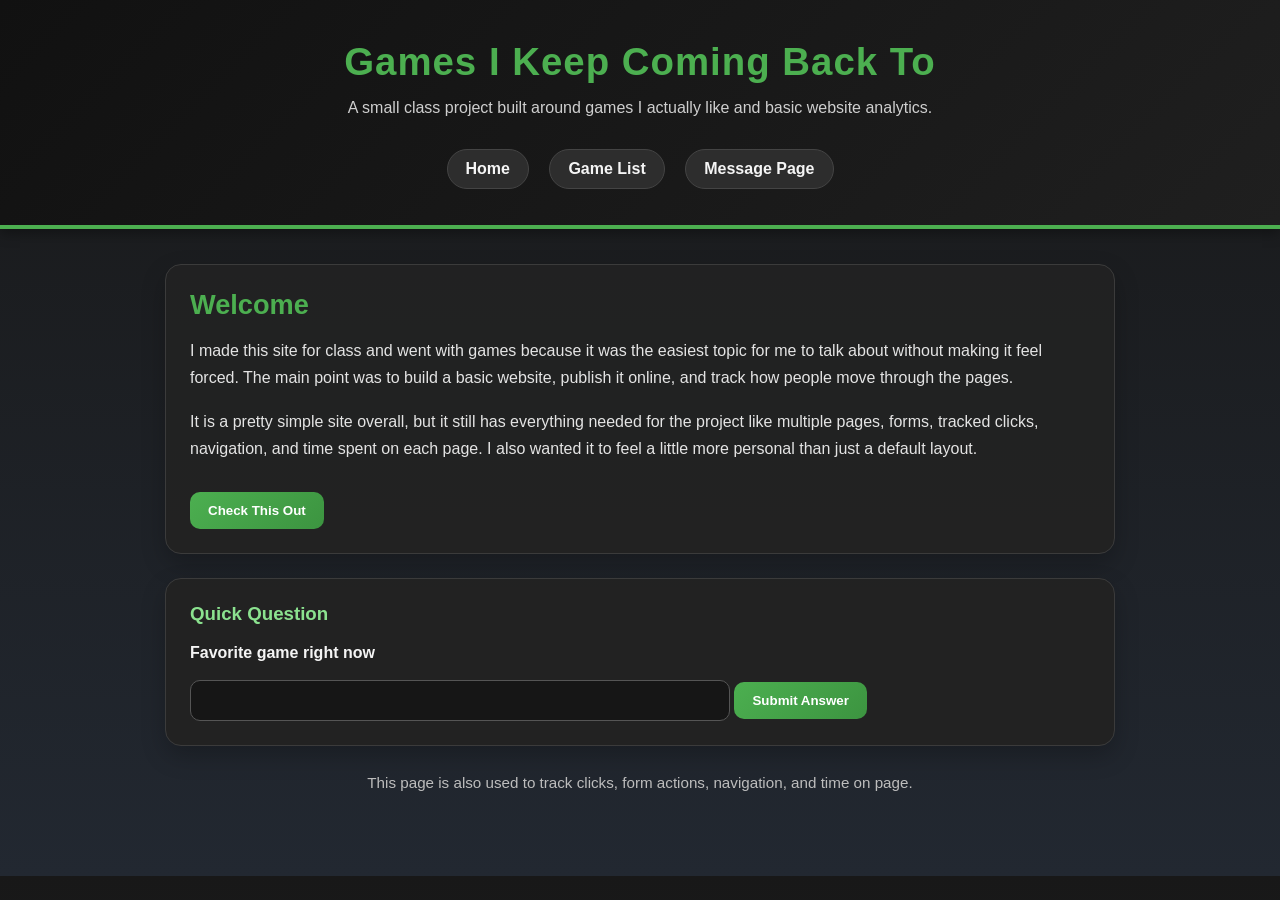
<file: index.html>
<!DOCTYPE html>
<html lang="en">
<head>
  <meta charset="UTF-8">
  <meta name="viewport" content="width=device-width, initial-scale=1.0">
  <title>Games I Keep Coming Back To - Home</title>
  <link rel="stylesheet" href="style.css">

  <script async src="https://www.googletagmanager.com/gtag/js?id=G-Y96255QTKG"></script>
  <script>
    window.dataLayer = window.dataLayer || [];
    function gtag(){dataLayer.push(arguments);}
    gtag('js', new Date());
    gtag('config', 'G-Y96255QTKG');
  </script>
</head>
<body data-page="Home">
  <header>
    <h1>Games I Keep Coming Back To</h1>
    <p>A small class project built around games I actually like and basic website analytics.</p>
    <nav>
      <a href="index.html">Home</a>
      <a href="games.html">Game List</a>
      <a href="contact.html">Message Page</a>
    </nav>
  </header>

  <main>
    <section class="content-box">
      <h2>Welcome</h2>
      <p>
        I made this site for class and went with games because it was the easiest topic for me to talk about
        without making it feel forced. The main point was to build a basic website, publish it online, and
        track how people move through the pages.
      </p>
      <p>
        It is a pretty simple site overall, but it still has everything needed for the project like multiple
        pages, forms, tracked clicks, navigation, and time spent on each page. I also wanted it to feel a
        little more personal than just a default layout.
      </p>

      <button type="button" class="track-button">Check This Out</button>
    </section>

    <section class="form-box">
      <h3>Quick Question</h3>
      <form id="homeForm">
        <label for="favoriteGame">Favorite game right now</label>
        <input type="text" id="favoriteGame" name="favoriteGame" required>
        <button type="submit">Submit Answer</button>
      </form>
    </section>

    <p class="footer-note">This page is also used to track clicks, form actions, navigation, and time on page.</p>
  </main>

  <script src="script.js"></script>
</body>
</html>
</file>
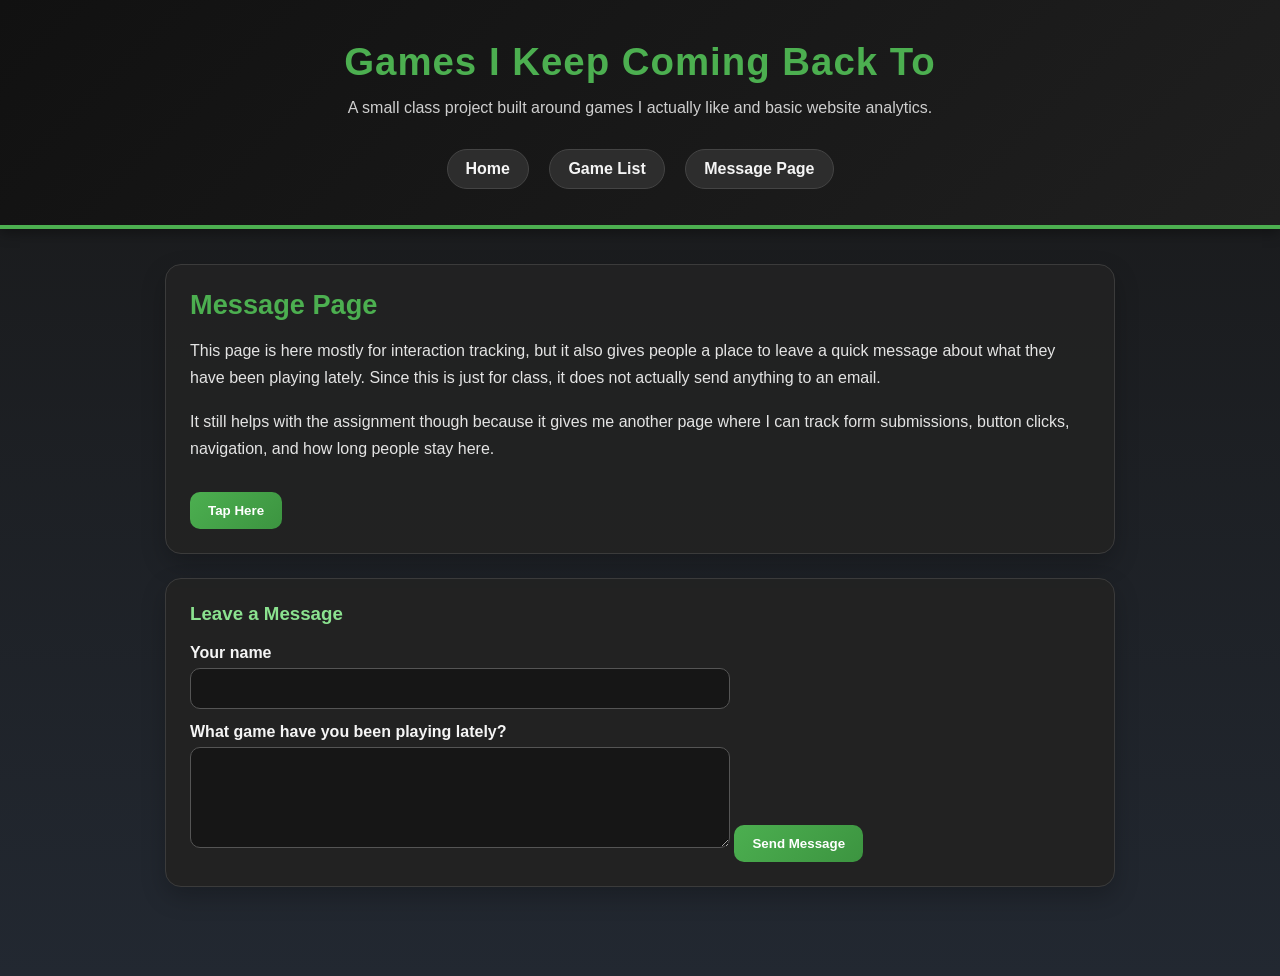
<file: contact.html>
<!DOCTYPE html>
<html lang="en">
<head>
  <meta charset="UTF-8">
  <meta name="viewport" content="width=device-width, initial-scale=1.0">
  <title>Games I Keep Coming Back To - Message Page</title>
  <link rel="stylesheet" href="style.css">

  <script async src="https://www.googletagmanager.com/gtag/js?id=G-Y96255QTKG"></script>
  <script>
    window.dataLayer = window.dataLayer || [];
    function gtag(){dataLayer.push(arguments);}
    gtag('js', new Date());
    gtag('config', 'G-Y96255QTKG');
  </script>
</head>
<body data-page="Contact">
  <header>
    <h1>Games I Keep Coming Back To</h1>
    <p>A small class project built around games I actually like and basic website analytics.</p>
    <nav>
      <a href="index.html">Home</a>
      <a href="games.html">Game List</a>
      <a href="contact.html">Message Page</a>
    </nav>
  </header>

  <main>
    <section class="content-box">
      <h2>Message Page</h2>
      <p>
        This page is here mostly for interaction tracking, but it also gives people a place to leave a quick
        message about what they have been playing lately. Since this is just for class, it does not actually
        send anything to an email.
      </p>
      <p>
        It still helps with the assignment though because it gives me another page where I can track form
        submissions, button clicks, navigation, and how long people stay here.
      </p>

      <button type="button" class="track-button">Tap Here</button>
    </section>

    <section class="form-box">
      <h3>Leave a Message</h3>
      <form id="contactForm">
        <label for="name">Your name</label>
        <input type="text" id="name" name="name" required>

        <label for="message">What game have you been playing lately?</label>
        <textarea id="message" name="message" rows="5" required></textarea>

        <button type="submit">Send Message</button>
      </form>
    </section>
  </main>

  <script src="script.js"></script>
</body>
</html>
</file>
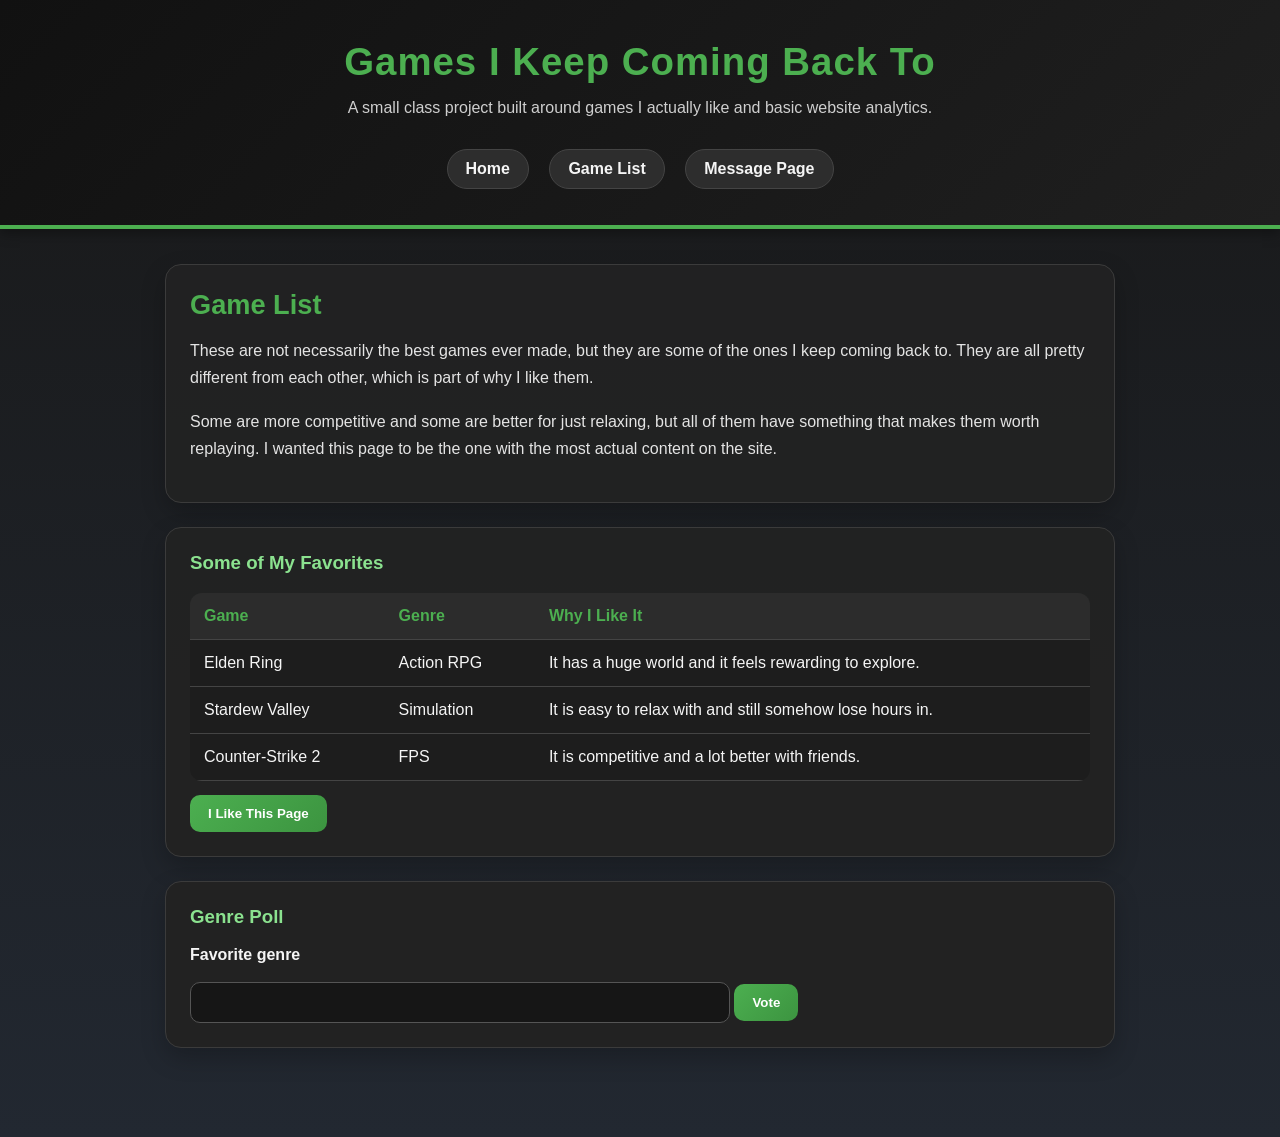
<file: games.html>
<!DOCTYPE html>
<html lang="en">
<head>
  <meta charset="UTF-8">
  <meta name="viewport" content="width=device-width, initial-scale=1.0">
  <title>Games I Keep Coming Back To - Game List</title>
  <link rel="stylesheet" href="style.css">

  <script async src="https://www.googletagmanager.com/gtag/js?id=G-Y96255QTKG"></script>
  <script>
    window.dataLayer = window.dataLayer || [];
    function gtag(){dataLayer.push(arguments);}
    gtag('js', new Date());
    gtag('config', 'G-Y96255QTKG');
  </script>
</head>
<body data-page="Games">
  <header>
    <h1>Games I Keep Coming Back To</h1>
    <p>A small class project built around games I actually like and basic website analytics.</p>
    <nav>
      <a href="index.html">Home</a>
      <a href="games.html">Game List</a>
      <a href="contact.html">Message Page</a>
    </nav>
  </header>

  <main>
    <section class="content-box">
      <h2>Game List</h2>
      <p>
        These are not necessarily the best games ever made, but they are some of the ones I keep coming back to.
        They are all pretty different from each other, which is part of why I like them.
      </p>
      <p>
        Some are more competitive and some are better for just relaxing, but all of them have something that
        makes them worth replaying. I wanted this page to be the one with the most actual content on the site.
      </p>
    </section>

    <section class="table-box">
      <h3>Some of My Favorites</h3>
      <table>
        <tr>
          <th>Game</th>
          <th>Genre</th>
          <th>Why I Like It</th>
        </tr>
        <tr>
          <td>Elden Ring</td>
          <td>Action RPG</td>
          <td>It has a huge world and it feels rewarding to explore.</td>
        </tr>
        <tr>
          <td>Stardew Valley</td>
          <td>Simulation</td>
          <td>It is easy to relax with and still somehow lose hours in.</td>
        </tr>
        <tr>
          <td>Counter-Strike 2</td>
          <td>FPS</td>
          <td>It is competitive and a lot better with friends.</td>
        </tr>
      </table>

      <button type="button" class="track-button">I Like This Page</button>
    </section>

    <section class="form-box">
      <h3>Genre Poll</h3>
      <form id="gamesForm">
        <label for="genre">Favorite genre</label>
        <input type="text" id="genre" name="genre" required>
        <button type="submit">Vote</button>
      </form>
    </section>
  </main>

  <script src="script.js"></script>
</body>
</html>
</file>
<file: style.css>
body {
  font-family: "Segoe UI", Tahoma, sans-serif;
  margin: 0;
  background: linear-gradient(to bottom, #181818, #222831);
  color: #f5f5f5;
}

header {
  background: linear-gradient(135deg, #111, #1f1f1f);
  padding: 40px 20px 30px 20px;
  text-align: center;
  border-bottom: 4px solid #4caf50;
  box-shadow: 0 4px 12px rgba(0, 0, 0, 0.35);
}

header h1 {
  margin: 0;
  font-size: 2.4rem;
  color: #4caf50;
  letter-spacing: 1px;
}

header p {
  margin-top: 10px;
  color: #cfcfcf;
  font-size: 1rem;
}

nav {
  margin-top: 22px;
}

nav a {
  display: inline-block;
  margin: 6px 8px;
  padding: 10px 18px;
  border-radius: 999px;
  background-color: #2d2d2d;
  color: #f5f5f5;
  text-decoration: none;
  font-weight: 600;
  border: 1px solid #444;
  transition: 0.2s ease;
}

nav a:hover {
  background-color: #4caf50;
  color: #111;
  transform: translateY(-2px);
}

main {
  max-width: 950px;
  margin: 35px auto;
  padding: 0 20px 30px 20px;
}

section,
.content-box,
.table-box,
.form-box {
  background-color: rgba(34, 34, 34, 0.95);
  border: 1px solid #3b3b3b;
  border-radius: 16px;
  padding: 24px;
  margin-bottom: 24px;
  box-shadow: 0 10px 24px rgba(0, 0, 0, 0.22);
}

h2 {
  color: #4caf50;
  margin-top: 0;
  margin-bottom: 12px;
  font-size: 1.7rem;
}

h3 {
  color: #8be28f;
  margin-top: 0;
}

p {
  line-height: 1.7;
  color: #e4e4e4;
}

label {
  display: block;
  margin-top: 14px;
  margin-bottom: 6px;
  font-weight: 600;
}

input,
textarea {
  width: 100%;
  max-width: 540px;
  padding: 12px;
  box-sizing: border-box;
  border: 1px solid #555;
  border-radius: 10px;
  background-color: #161616;
  color: #f5f5f5;
}

input:focus,
textarea:focus {
  outline: none;
  border-color: #4caf50;
  box-shadow: 0 0 0 2px rgba(76, 175, 80, 0.2);
}

button {
  margin-top: 14px;
  padding: 11px 18px;
  cursor: pointer;
  border: none;
  border-radius: 10px;
  background: linear-gradient(135deg, #4caf50, #3c9440);
  color: white;
  font-weight: 700;
  transition: 0.2s ease;
}

button:hover {
  transform: translateY(-2px);
  filter: brightness(1.05);
}

table {
  width: 100%;
  border-collapse: collapse;
  margin-top: 14px;
  overflow: hidden;
  border-radius: 12px;
}

th,
td {
  padding: 14px;
  text-align: left;
  border-bottom: 1px solid #444;
}

th {
  background-color: #2c2c2c;
  color: #4caf50;
}

td {
  background-color: #1d1d1d;
}

tr:hover td {
  background-color: #252525;
}

.footer-note {
  text-align: center;
  color: #bdbdbd;
  font-size: 0.95rem;
</file>
